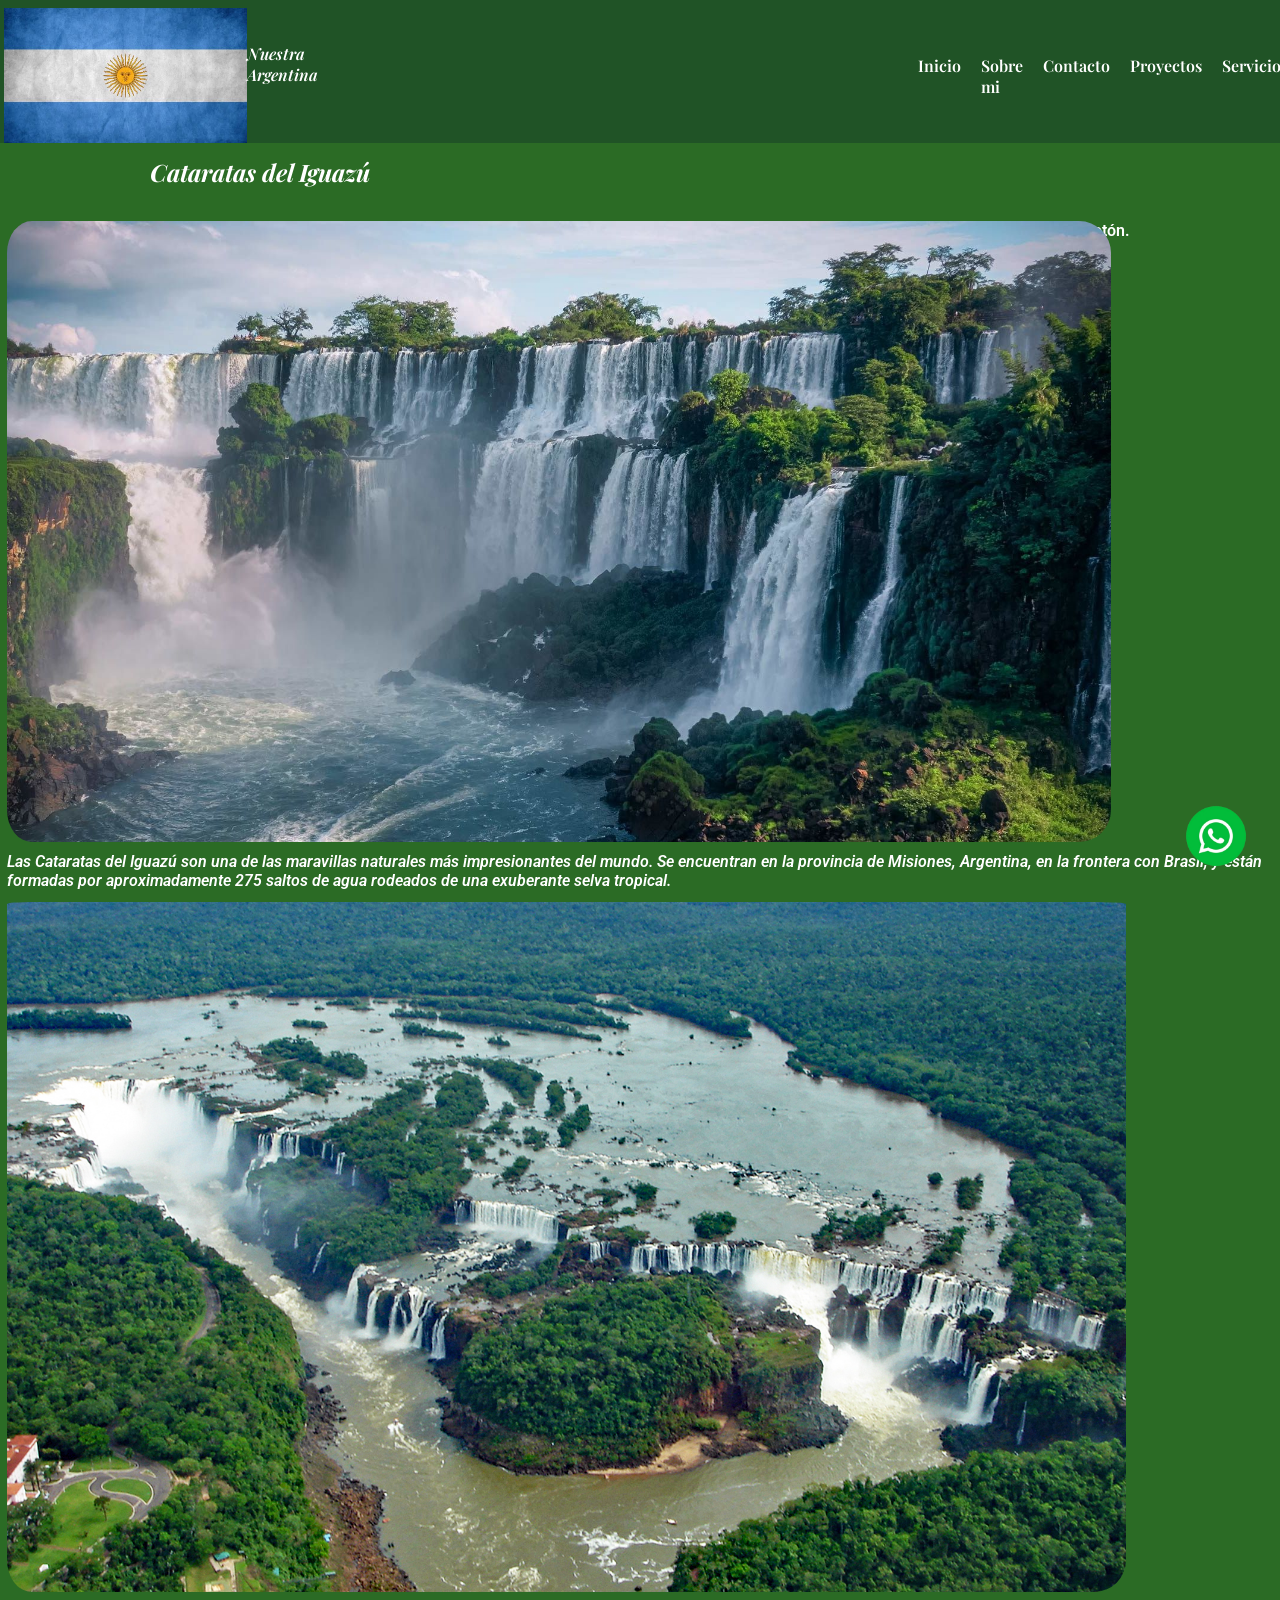
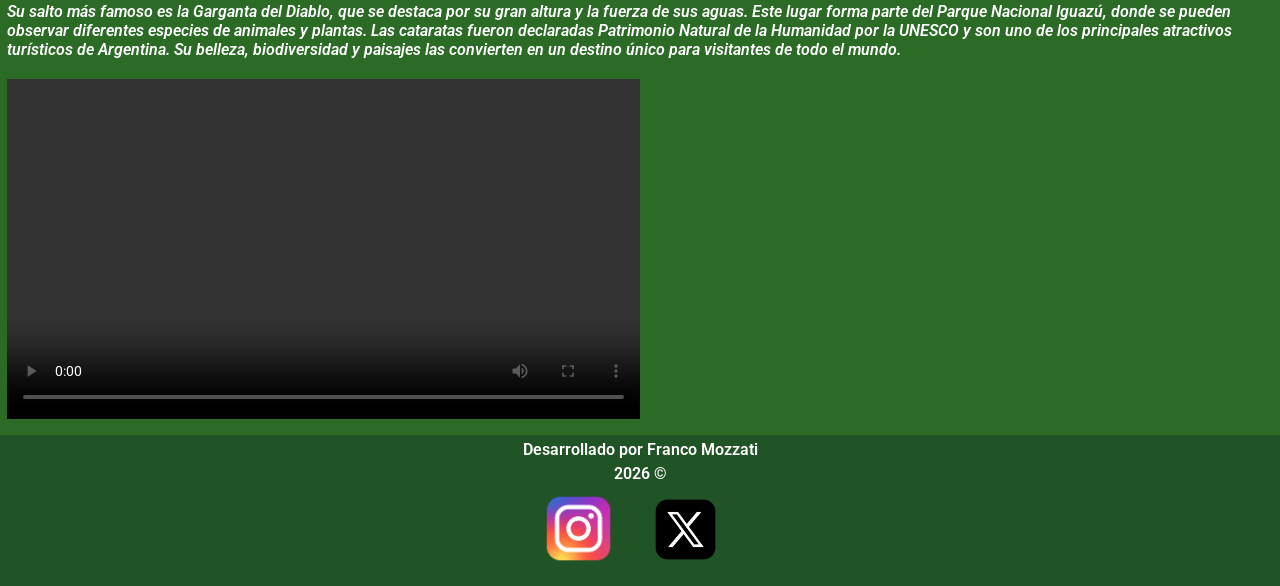
<file: DESARROLLO WEB/index.html>
<!DOCTYPE html>
<html lang="es">
<head>
    <meta charset="UTF-8">
    <meta name="viewport" content="width=, initial-scale=1.0">
    <title>Las Cataratas del Iguazú - Nuestra Argentina</title>
    <link rel="shortcut icon" href="assets/logos/argentina.avif" type="image/x-icon">
    <link rel="preconnect" href="https://fonts.googleapis.com">
    <link rel="preconnect" href="https://fonts.gstatic.com" crossorigin>
    <link href="https://fonts.googleapis.com/css2?family=Playfair+Display:ital,wght@0,400..900;1,400..900&family=Roboto:ital,wght@0,100..900;1,100..900&display=swap" rel="stylesheet">
    <link rel="stylesheet" href="styles/styles.css">
</head>
<body>
    <header>
        <img src="../DESARROLLO WEB/assets/logos/argentina.jpe" alt="Argentina" class="logo">
         <p class="argentina">Nuestra Argentina</p>
        <nav class="navbar">
            <ul>
                <li>
                    <a href="./index.html">Inicio</a>
                </li>
                <li>
                    <a href="./pages/sobre mi.html">Sobre mi</a>
                </li>
                <li>
                    <a href="./pages/contacto.html">Contacto</a>
                </li>
                <li>
                    <a href="./pages/proyectos.html">Proyectos</a>
                </li>
                <li>
                    <a href="./pages/servicios.html">Servicios</a>
                </li>
            </ul>
        </nav>
    </header>
    <!--Aca va a ir un fondo-->

    <main class="home">
        <section class="main">
            <h1>Cataratas del Iguazú</h1>
        </section>
        <section class="hero">
            <div class="hero-texto">
                <p>Si queres sacar un pasaje apretá este botón.</p>
                <a href="https://iguazuargentina.com/" class="hero-boton">Sacá tus pasajes acá</a>
            </div>
        </section>
    </main>
        
    <article>
        <figure>
            <img src="./assets/cataratas 2.webp" alt="" class="img1">
                <p class="texto1">Las Cataratas del Iguazú son una de las maravillas naturales más impresionantes del mundo. 
                    Se encuentran en la provincia de Misiones, Argentina, en la frontera con Brasil, y están formadas por aproximadamente 275 saltos de agua rodeados de una exuberante selva tropical.</p>
            <img src="./assets/cataratas 1.jpg" alt="" class="img2">
                <p class="texto2">Su salto más famoso es la Garganta del Diablo, que se destaca por su gran altura y la fuerza de sus aguas. Este lugar forma parte del Parque Nacional Iguazú, donde se pueden observar diferentes especies de animales y plantas.

                    Las cataratas fueron declaradas Patrimonio Natural de la Humanidad por la UNESCO y son uno de los principales atractivos turísticos de Argentina. Su belleza, biodiversidad y paisajes las convierten en un destino único para visitantes de todo el mundo.</p>
        </figure>
        <video width="640" height="360" controls class="video">
            <source src="../DESARROLLO WEB/assets/Cataratas del iguazu video.mp4" type="video/mp4">
        </video>
    </article>
    <footer class="footer">
        <div>
            <p>Desarrollado por Franco Mozzati</p>
            <p>2026 &copy;</p>  
        </div>
        <ul class="logosrs">
            <li>
                <a href="https://www.instagram.com/?hl=en" target="_blank">
                    <img src="../DESARROLLO WEB/assets/logos/instagram.png" alt="Instagram" class="rrr"> 
                </a>
            </li>
            <li>
                <a href="https://x.com/" target="_blank">
                    <img src="./assets/logos/x.webp" alt="X" class="x">
                </a>
            </li>
        </ul>
    </footer>

    <div class="wpp-flotante">
        <a  
            href="https://web.whatsapp.com/"
            target="_blank"
            rel="noopener"
            class="wpp-flotante"
            aria-label="Contactanos por Whatsapp"
            >
            <img src="./assets/logos/whatsapp.png" alt="">
        </a>
    </div>
</body>
</html>
</file>
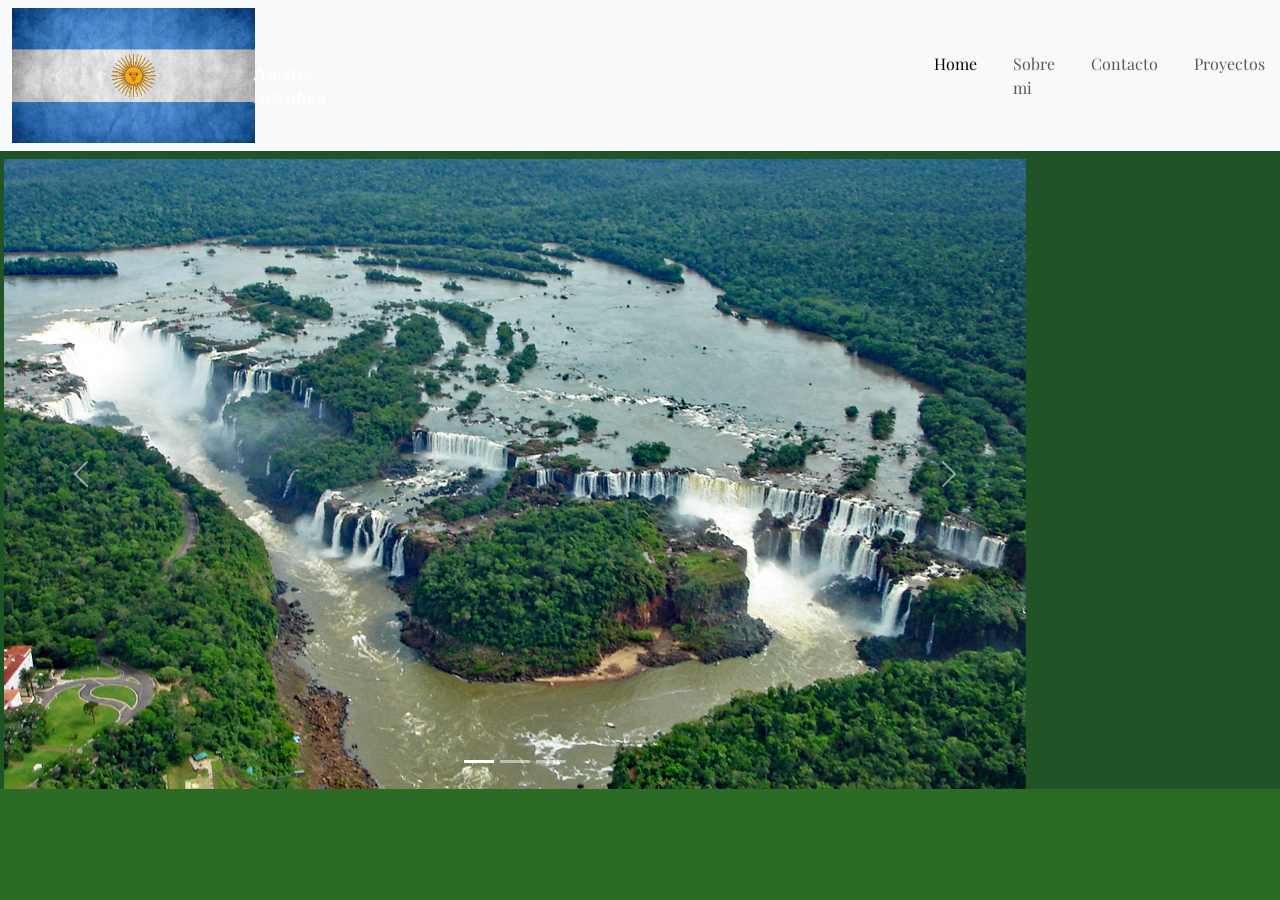
<file: DESARROLLO WEB/index b.html>
<!doctype html>
<html lang="en">
  <head>
    <meta charset="utf-8">
    <meta name="viewport" content="width=device-width, initial-scale=1">
    <title>Las Cataratas del Iguazú - Nuestra Argentina</title>
    <link rel="shortcut icon" href="assets/logos/argentina.avif" type="image/x-icon">
    <link href="https://cdn.jsdelivr.net/npm/bootstrap@5.3.9/dist/css/bootstrap.min.css" rel="stylesheet" integrity="sha384-yEPZ7jP9S0QKiUQ0m3jjsO4ProIW7wvR9gXkI7JOGa2XVsw53Yke2bsdkBbjmmiX" crossorigin="anonymous">
    <link rel="stylesheet" href="styles/styles.css">
    </head>
    <body>
    <nav class="navbar navbar-expand-lg bg-body-tertiary">
        <div class="container-fluid">
            <img src="../DESARROLLO WEB/assets/logos/argentina.jpe" alt="Argentina" class="logo">
            <p class="argentina">Nuestra Argentina</p>
            <button class="navbar-toggler" type="button" data-bs-toggle="collapse" data-bs-target="#navbarNav" aria-controls="navbarNav" aria-expanded="false" aria-label="Toggle navigation">
            <span class="navbar-toggler-icon"></span>
            </button>
            <div class="collapse navbar-collapse" id="navbarNav">
            <ul class="navbar-nav">
                <li class="nav-item">
                <a class="nav-link active" aria-current="page" href="#">Home</a>
                </li>
                <li class="nav-item">
                <a class="nav-link" href="./pages/sobre mi.html">Sobre mi</a>
                </li>
                <li class="nav-item">
                <a class="nav-link" href="./pages/contacto.html">Contacto</a>
                </li>
                <li class="nav-item">
                <a class="nav-link" href="./pages/proyectos.html">Proyectos</a>
                </li>
                <li class="nav-item">
                <a class="nav-link" href="./pages/servicios.html">Servicios></a>
                </li>
            </ul>
            </div>
        </div>
    </nav>
    <header>
        <div id="carouselExampleIndicators" class="carousel slide">
            <div class="carousel-indicators">
                <button type="button" data-bs-target="#carouselExampleIndicators" data-bs-slide-to="0" class="active" aria-current="true" aria-label="Slide 1"></button>
                <button type="button" data-bs-target="#carouselExampleIndicators" data-bs-slide-to="1" aria-label="Slide 2"></button>
                <button type="button" data-bs-target="#carouselExampleIndicators" data-bs-slide-to="2" aria-label="Slide 3"></button>
            </div>
            <div class="carousel-inner">
                <div class="carousel-item active">
                <img src="./assets/cataratas 1.jpg" class="d-block w-100" alt="...">
                </div>
                <div class="carousel-item">
                <img src="./assets/campo de piedra.jpe" class="d-block w-100" alt="...">
                </div>
                <div class="carousel-item">
                <img src="./assets/arroyo turquesa.webp" class="d-block w-100" alt="...">
                </div>
            </div>
            <button class="carousel-control-prev" type="button" data-bs-target="#carouselExampleIndicators" data-bs-slide="prev">
                <span class="carousel-control-prev-icon" aria-hidden="true"></span>
                <span class="visually-hidden">Previous</span>
            </button>
            <button class="carousel-control-next" type="button" data-bs-target="#carouselExampleIndicators" data-bs-slide="next">
                <span class="carousel-control-next-icon" aria-hidden="true"></span>
                <span class="visually-hidden">Next</span>
            </button>
            </div>
    </header>

    <script src="https://cdn.jsdelivr.net/npm/bootstrap@5.3.9/dist/js/bootstrap.bundle.min.js" integrity="sha384-WyOxWvTyr1QaMPfiPJSv76iReVthorl5uWlFtZPyK0IEB0hGzo9y5Bp9mYanr8Bu" crossorigin="anonymous"></script>
  </body>
</html>
</file>
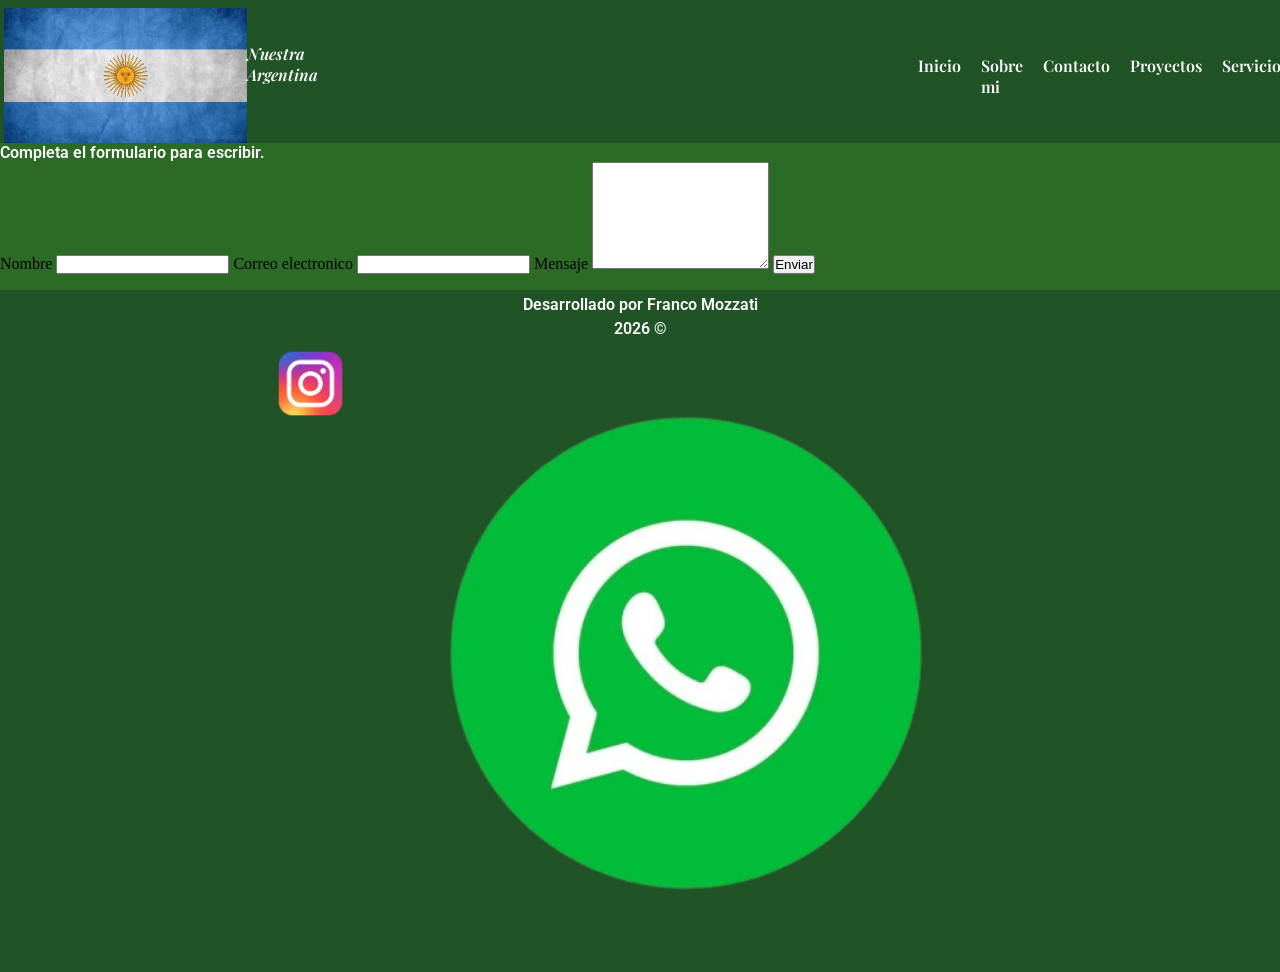
<file: DESARROLLO WEB/pages/contacto.html>
<!DOCTYPE html>
<html lang="en">
<head>
    <meta charset="UTF-8">
    <meta name="viewport" content="width=, initial-scale=1.0">
    <title>Contacto - Nuestra Argentina</title>
    <link rel="shortcut icon" href="../assets/logos/logo argentina.avif" type="image/x-icon">
    <link rel="stylesheet" href="../styles/styles.css">
</head>
<body>
    <header>
        <img src="../assets/logos/argentina.jpe" alt="Argentina" class="logo">
        <p class="argentina">Nuestra Argentina</p>
        <nav class="navbar">
            <ul>
                <li>
                    <a href="../index.html">Inicio</a>
                </li>
                <li>
                    <a href="../pages/sobre mi.html">Sobre mi</a>
                </li>
                <li>
                    <a href="../pages/contacto.html">Contacto</a>
                </li>
                <li>
                    <a href="../pages/proyectos.html">Proyectos</a>
                </li>
                <li>
                    <a href="../pages/servicios.html">Servicios</a>
                </li>
            </ul>
        </nav>
    </header>
    <main>
        <section>
        <p>Completa el formulario para escribir.<p>
        <form action="#" method="get">
                <label for="nombre">Nombre</label>
                <input
                    id="nombre"
                    name="nombre"
                    required
                 >
                    
                 <label for="email">Correo electronico</label>
                 <input
                     type="email"
                     id="email"
                     name="email"
                     required
                >

                <label for="mensaje">Mensaje</label>
                <textarea 
                    id="mensaje"
                    name="mensaje"
                    rows="7" 
                >
                </textarea>
            <button type="submit">
                Enviar
            </button>
        </form>
    </section>
    </main>
        <footer class="footer">
        <div>
            <p>Desarrollado por Franco Mozzati</p>
            <p>2026 &copy;</p>  
        </div>
        <ul class="logosrs">
            <li>
                <a href="https://www.instagram.com/?hl=en" target="_blank">
                    <img src="../assets/logos/instagram.png" alt="Instagram" class="rrr"> 
                </a>
            </li>
            <li>
                <a href="https://web.whatsapp.com/" target="_blank">
                    <img src="../assets/logos/whatsapp.png" alt="Whatsapp" class="rrss">
                </a>
            </li>
        </ul>
    </footer>
  </body>
</html>
</file>
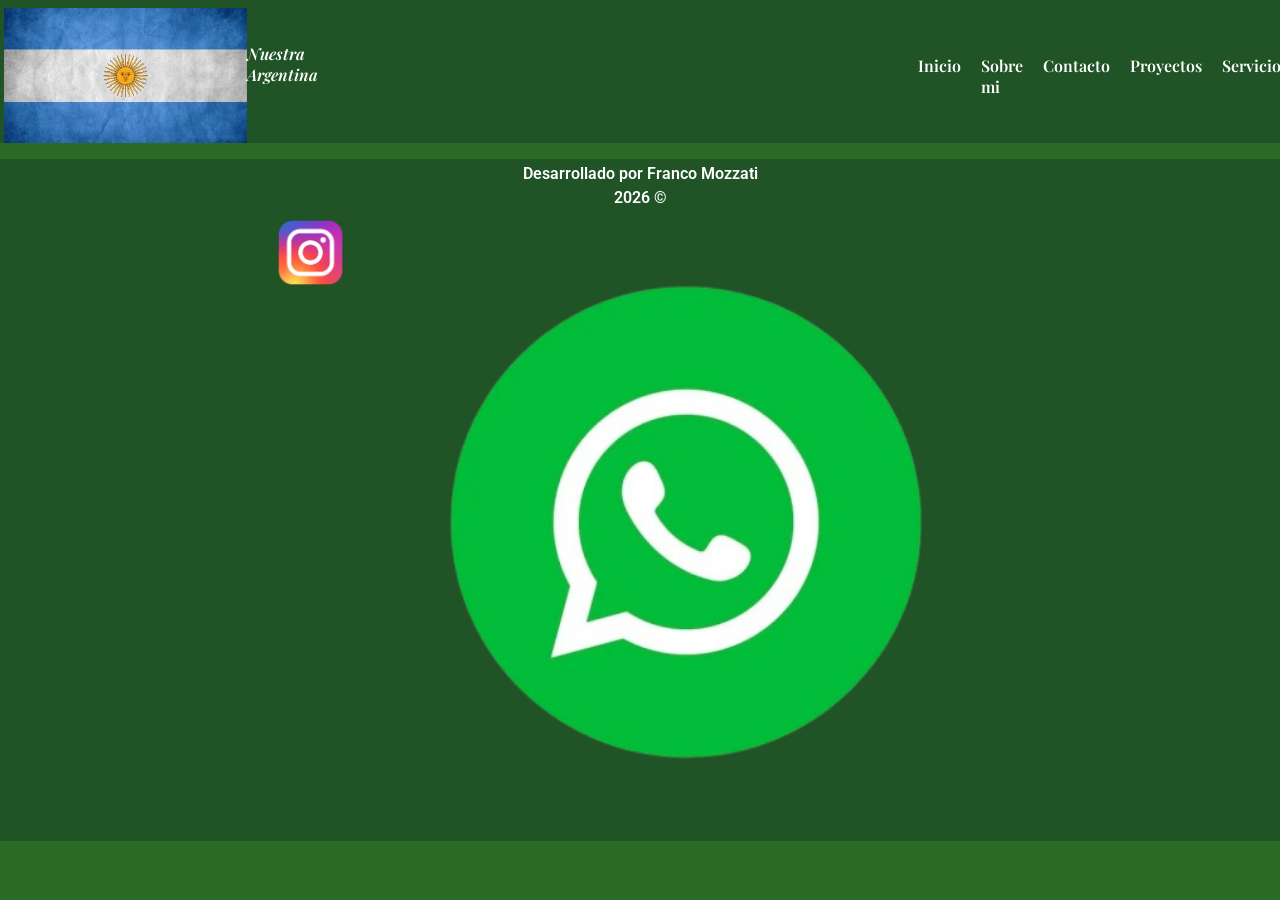
<file: DESARROLLO WEB/pages/proyectos.html>
<!DOCTYPE html>
<html lang="en">
<head>
    <meta charset="UTF-8">
    <meta name="viewport" content="width=, initial-scale=1.0">
    <title>Proyectos - Nuestra Argentina</title>
    <link rel="shortcut icon" href="../assets/logos/logo argentina.avif" type="image/x-icon">
    <link rel="stylesheet" href="../styles/styles.css">
</head>
<body>
    <header>
        <img src="../assets/logos/argentina.jpe" alt="Argentina" class="logo">
        <p class="argentina">Nuestra Argentina</p>
        <nav class="navbar">
            <ul>
                <li>
                    <a href="../index.html">Inicio</a>
                </li>
                <li>
                    <a href="../pages/sobre mi.html">Sobre mi</a>
                </li>
                <li>
                    <a href="../pages/contacto.html">Contacto</a>
                </li>
                <li>
                    <a href="../pages/proyectos.html">Proyectos</a>
                </li>
                <li>
                    <a href="../pages/servicios.html">Servicios</a>
                </li>

            </ul>
        </nav>
    </header>

    <footer class="footer">
        <div>
            <p>Desarrollado por Franco Mozzati</p>
            <p>2026 &copy;</p>  
        </div>
        <ul class="logosrs">
            <li>
                <a href="https://www.instagram.com/?hl=en" target="_blank">
                    <img src="../assets/logos/instagram.png" alt="Instagram" class="rrr"> 
                </a>
            </li>
            <li>
                <a href="https://web.whatsapp.com/" target="_blank">
                    <img src="../assets/logos/whatsapp.png" alt="Whatsapp" class="rrss">
                </a>
            </li>
        </ul>
    </footer>
  </body>
</html>
</file>
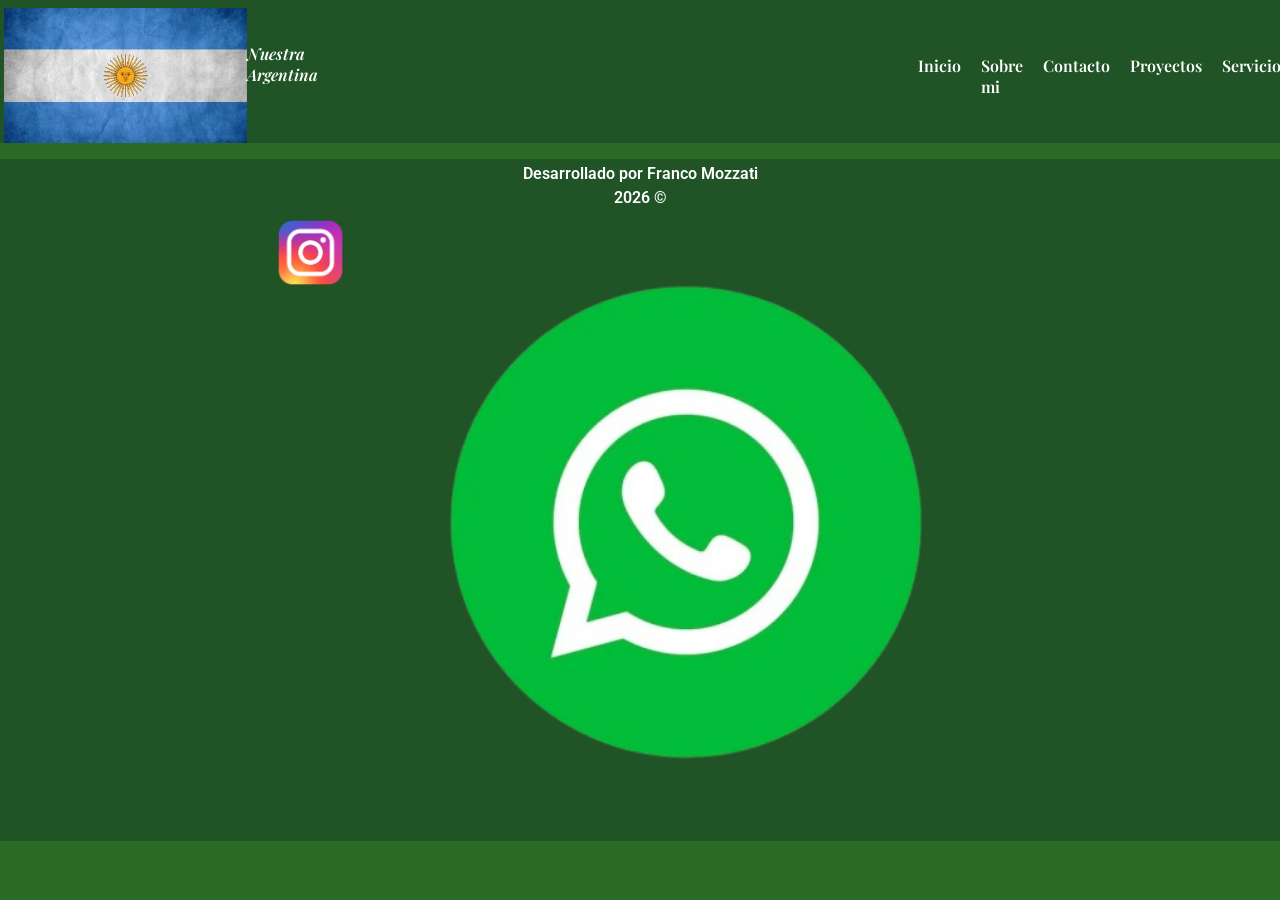
<file: DESARROLLO WEB/pages/servicios.html>
<!DOCTYPE html>
<html lang="en">
<head>
    <meta charset="UTF-8">
    <meta name="viewport" content="width=, initial-scale=1.0">
    <title>Servicios - Nuestra Argentina</title>
    <link rel="shortcut icon" href="../assets/logos/logo argentina.avif" type="image/x-icon">
    <link rel="stylesheet" href="../styles/styles.css">
</head>
<body>
    <header>
        <img src="../assets/logos/argentina.jpe" alt="Argentina" class="logo">
        <p class="argentina">Nuestra Argentina</p>
        <nav class="navbar">
            <ul>
                <li>
                    <a href="../index.html">Inicio</a>
                </li>
                <li>
                    <a href="../pages/sobre mi.html">Sobre mi</a>
                </li>
                <li>
                    <a href="../pages/contacto.html">Contacto</a>
                </li>
                <li>
                    <a href="../pages/proyectos.html">Proyectos</a>
                </li>
                <li>
                    <a href="../pages/servicios.html">Servicios</a>
                </li>

            </ul>
        </nav>
    </header>

    <footer class="footer">
        <div>
            <p>Desarrollado por Franco Mozzati</p>
            <p>2026 &copy;</p>  
        </div>
        <ul class="logosrs">
            <li>
                <a href="https://www.instagram.com/?hl=en" target="_blank">
                    <img src="../assets/logos/instagram.png" alt="Instagram" class="rrr"> 
                </a>
            </li>
            <li>
                <a href="https://web.whatsapp.com/" target="_blank">
                    <img src="../assets/logos/whatsapp.png" alt="Whatsapp" class="rrss">
                </a>
            </li>
        </ul>
    </footer>
  </body>
</html>
</file>
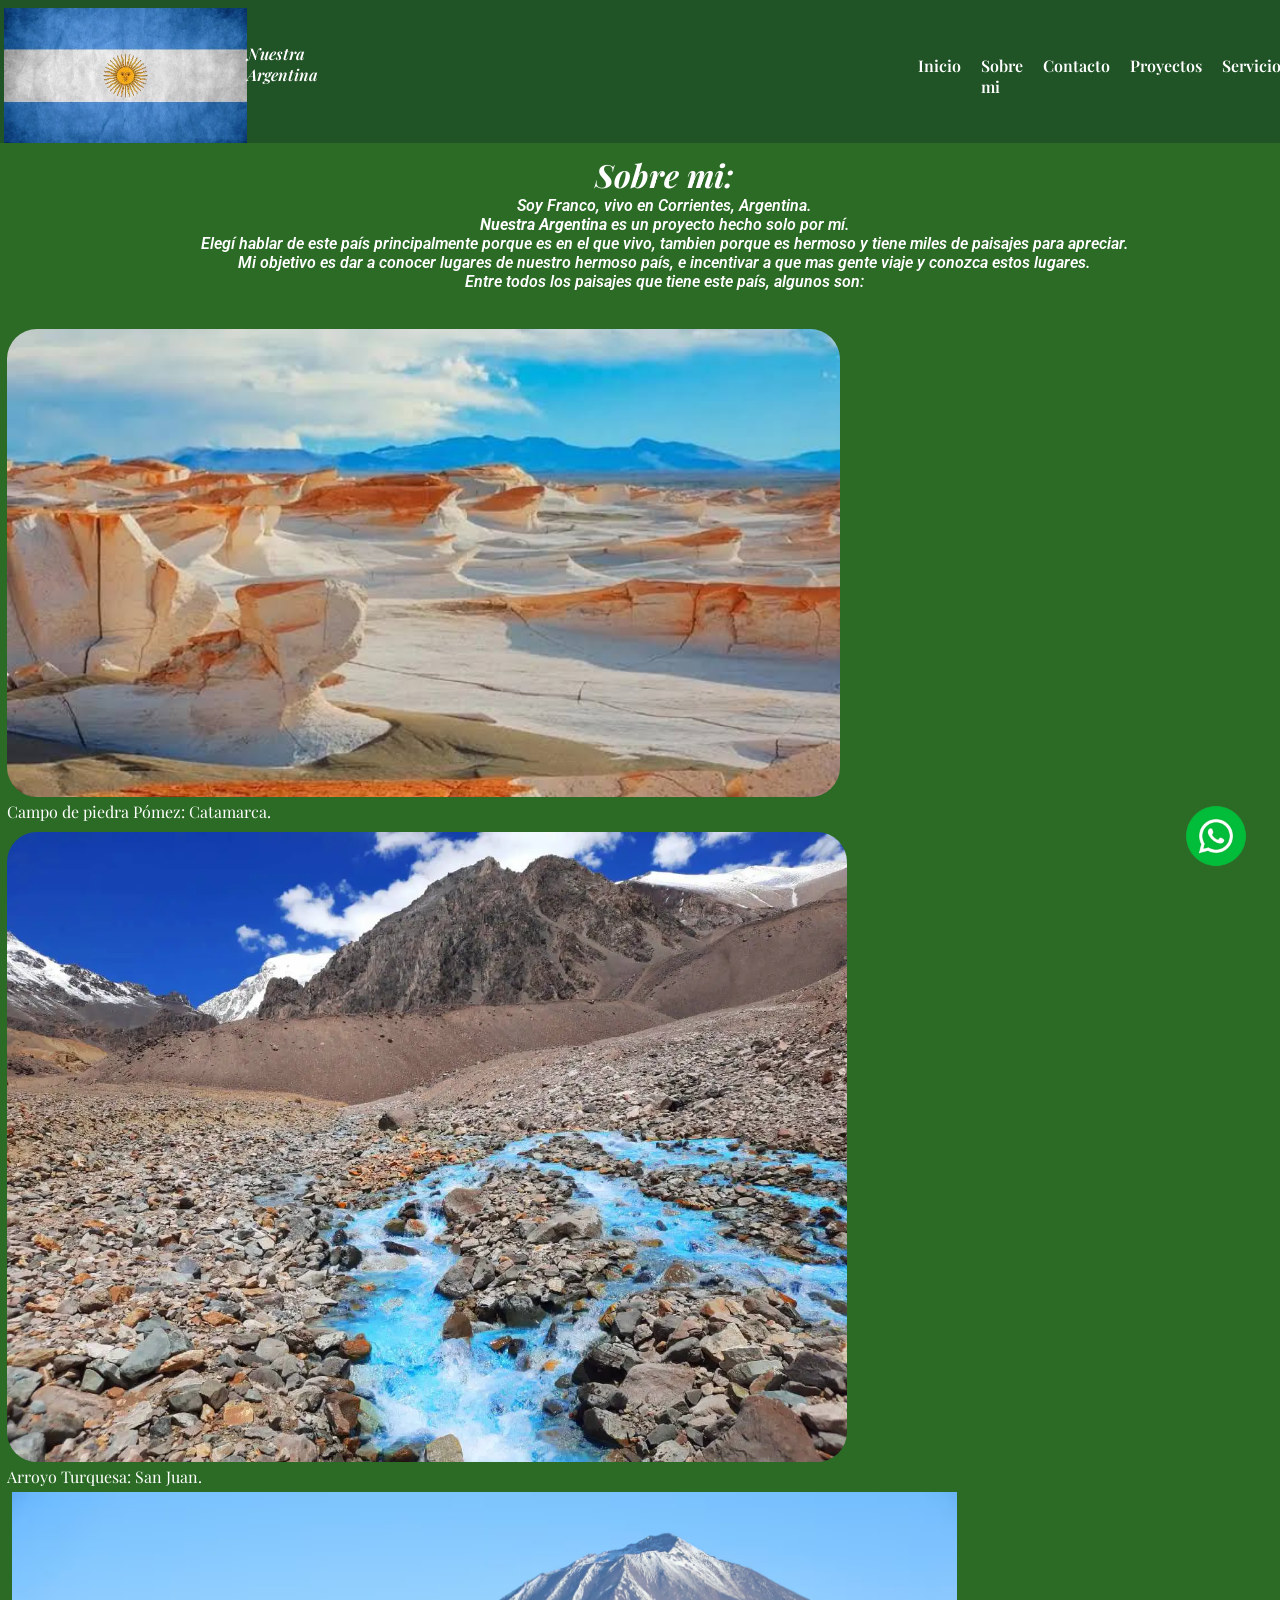
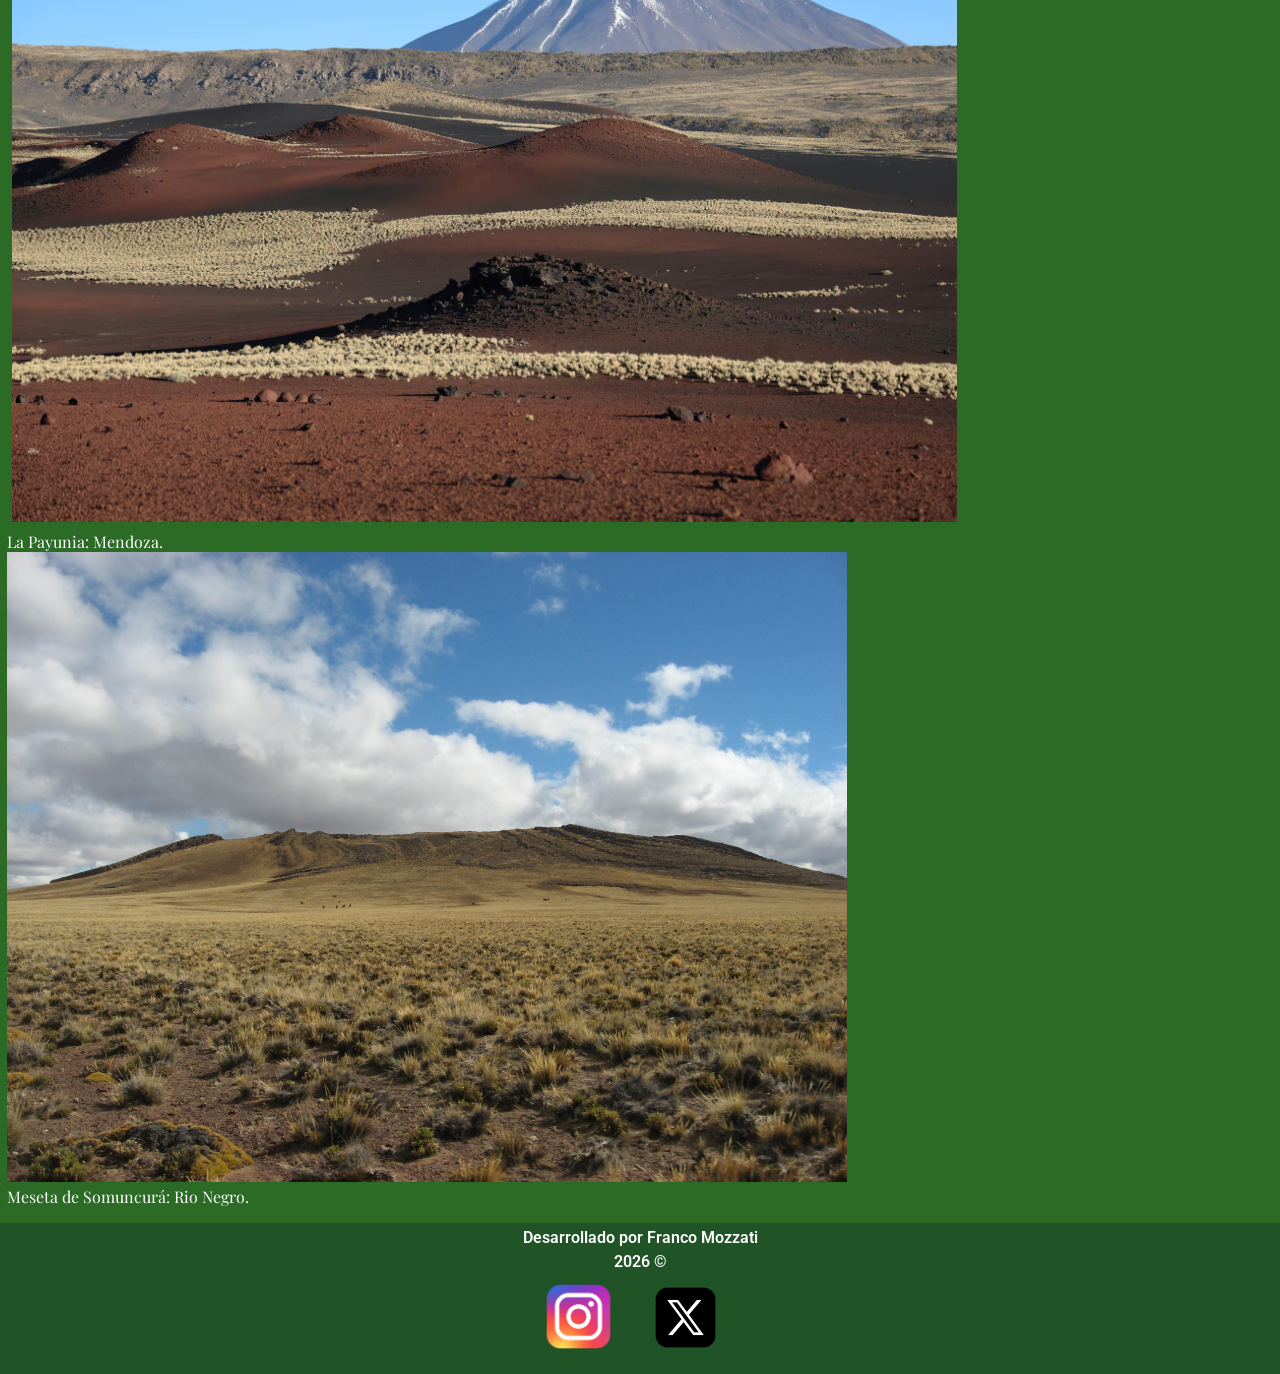
<file: DESARROLLO WEB/pages/sobre mi.html>
<!DOCTYPE html>
<html lang="en">
<head>
    <meta charset="UTF-8">
    <meta name="viewport" content="width=device-width, initial-scale=1.0">
    <title>Sobre mi - Nuestra Argentina</title>
    <link rel="shortcut icon" href="../assets/logos/logo argentina.avif" type="image/x-icon">
    <link rel="stylesheet" href="../styles/styles.css">
</head>
<body>
    <header>
        <img src="../assets/logos/argentina.jpe" alt="Argentina" class="logo">
        <p class="argentina">Nuestra Argentina</p>
        <nav class="navbar">
            <ul>
                <li>
                    <a href="../index.html">Inicio</a>
                </li>
                <li>
                    <a href="../pages/sobre mi.html">Sobre mi</a>
                </li>
                <li>
                    <a href="../pages/contacto.html">Contacto</a>
                </li>
                <li>
                    <a href="../pages/proyectos.html">Proyectos</a>
                </li>
                <li>
                    <a href="../pages/servicios.html">Servicios</a>
                </li>
            </ul>
        </nav>
    </header>
    
    <main class="grid-text">
        <h1>Sobre mi:</h1>
        <p>Soy Franco, vivo en Corrientes, Argentina.</p>
        <p><b>Nuestra Argentina</b> es un proyecto hecho solo por mí.</p>
        <p>Elegí hablar de este país principalmente porque es en el que vivo, tambien porque es hermoso
        y tiene miles de paisajes para apreciar.</p>
        <p>Mi objetivo es dar a conocer lugares de nuestro hermoso país, e incentivar a que mas gente 
        viaje y conozca estos lugares.</p>
        <p>Entre todos los paisajes que tiene este país, algunos son:</p>
    </main>

    <article class="img-lugares">
        <figure>
            <img src="../assets/campo de piedra.jpe" alt="" class="campo-piedra">
            <figcaption>Campo de piedra Pómez: Catamarca.</figcaption>
            <img src="../assets/arroyo turquesa.webp" alt="" class="arroyo-turquesa">
            <figcaption>Arroyo Turquesa: San Juan.</figcaption>
            <img src="../assets/la payunia.avif" alt="" class="payunia">
            <figcaption>La Payunia: Mendoza.</figcaption>
            <img src="../assets/Meseta_de_Somuncurá.jpe" alt="" class="meseta">
            <figcaption>Meseta de Somuncurá: Rio Negro.</figcaption>
        </figure>
    </article>

    <footer class="footer">
        <div>
            <p>Desarrollado por Franco Mozzati</p>
            <p>2026 &copy;</p>  
        </div>
        <ul class="logosrs">
            <li>
                <a href="https://www.instagram.com/?hl=en" target="_blank">
                    <img src="../assets/logos/instagram.png" alt="Instagram" class="rrr"> 
                </a>
            </li>
            <li>
                <a href="https://x.com/" target="_blank">
                    <img src="../assets/logos/x.webp" alt="X" class="x">
                </a>
            </li>
        </ul>
    </footer>
    <div class="wpp-flotante">
        <a
            href="https://web.whatsapp.com/"
            target="_blank"
            rel="noopener"
            class="wpp-flotante"
            aria-label="Contactanos por Whatsapp"
            >
            <img src="../assets/logos/whatsapp.png" alt="">
        </a>
    </div>
  </body>
</html>
</file>
<file: DESARROLLO WEB/styles/styles.css>
@import url('https://fonts.googleapis.com/css2?family=Playfair+Display:ital,wght@0,400..900;1,400..900&family=Roboto:ital,wght@0,100..900;1,100..900&display=swap');
/*
Titulo: #8B5CF6
Texto: #F5F5F5
Background (fondo): #0B0B0F
Contraste: #00F5FF
*/

*{
    margin: 0;
    padding: 0;
    box-sizing: border-box;
    }

:root{
    --headings: #030303;
    --text: #ffffff;
    --accent: #fdfdfd;
    --bg-ppal: #2b6b25;
    --bg-sec: #29d1da;
}
/*RESET*/
body{
    background-color: var(--bg-ppal);
}

h1, h2, h3, h4, h5, h6{
    font-family: "Playfair display", sans-serif;
    color: var(--text);
}

p{
    font-family: Roboto, sans-serif;
    font-weight: 600;
    color: var(--text);
}

figcaption{
    font-family: "Playfair display", sans-serif;
    color: #ffffff;
}

.logo{
    height: 15vh;
    width: auto;
}

.rrr{
    height: 11vh;
    width: auto;
    padding-bottom: 8px;
}

.x{
    height: 11vh;
    width: auto;
    padding-bottom: 6px;
}

.wpp-flotante{
    position: fixed;
    bottom: 24px;
    right: 24px;
}

.wpp-flotante img{
    display: block;
    height: 80px;
    width: auto;
}

img{
    height: 70vh;
    width: auto;
}

ul{
    list-style: none;
}

a{
    text-decoration: none;
    color: var(--text);
    font-weight: 600;
}

header{
    background-color: #205326;
    padding-left: 4px;
    padding-top: 8px;
    display:flex;
    justify-content: space-between;
    flex-direction: row;
}

.navbar{
    display:flex;
    align-items: center;
    padding-right: 10px;
    color: #ffffff;
    font-family: "Playfair display", sans-serif;
}

.navbar ul{
    display: flex;
    flex-direction: row;
    gap: 20px;
}

.main{
    display: flex;
    padding-left: 150px;
    padding-top: 13px;
    height: 6px;
    font-style: oblique;
    color: #ffffff;
}

.img1{
    display: flex;
    padding-left:7px;
    height: 69vh;
    flex-wrap: wrap;
    border-radius: 2rem;
}

.img2{
    display: flex;
    padding-left: 7px;
    padding-top: 30px;
    height: 80vh;
    flex-wrap: wrap;
    border-radius: 2rem;
}

.video{
    display: flex;
    padding-top: 20px;
    padding-left: 7px;
}

.logosrs{
    display: flex;
    padding-left: 10px;
    padding-right: 5px;
    justify-content: end;
    gap: 5px;
}

.texto1{
    font-style: oblique;
    padding-left: 7px;
    padding-top: 10px;
    height: 30px;
}

.texto2{
    font-style: oblique;
    padding-left: 7px;
    padding-top: 10px;
}

.argentina{
    font-style: italic;
    padding-top: 35px;
    padding-right: 600px;
    font-family: "Playfair display", sans-serif;
}

.hero{
    display: flex;
    justify-content: right;
    padding-right: 150px;
    padding-top: 65px;
    height: 5px;
}

.hero-boton{
    display: inline-block;
    padding-top: 13px;
    padding-inline: 10px;
    padding-bottom: 10px;
    background-color: #463819;
    border-radius: 6px;
    margin-top: 1rem;
    margin-left: 5rem;
    padding-left: 21;
    color: #ffffff;
    font-family: "Playfair display", sans-serif;
}

.footer{
    background-color: #205326;
    display: flex;
    flex-direction: column;
    margin-top: 1rem;
}

.footer ul{
    display: flex;
    justify-content: center;
    gap: 15px;
    padding-right: 25px;
}

.footer div{
    display: flex;
    flex-direction: column;
    align-items: center;
}

.footer div p{
    color: #ffffff;
    padding-top: 5px;
}

.grid-text{
    text-align: center;
    padding-left: 3rem;
    padding-top: 10px;
    font-style: oblique;
    height: 10px;
    color: #ffffff;
}

.sobre-mi h1{
    font-family: "Playfair display", sans-serif;
    padding-left: 230px;
}

.sobre-mi p{
    padding-top: 5px;
}

.img-lugares{
    display: flex;
    justify-content: left;
    padding-top: 11rem;
    padding-left: 7px;
}

.campo-piedra{
    height: 52vh;
    width: auto;
    border-radius: 30px;
}

.arroyo-turquesa{
    margin-top: 10px;
    border-radius: 30px;
}

.payunia{
    margin: 5px;
}

/* MEDIA QUERIES*/

/*TABLET*/
@media (min-width: 568px) and (max-width: 991px){
    /*MEDIDA GENERICA TABLET*/
}

/*MOBILE*/
@media (min-width: 300px) and (max-width: 567px){
    /*SOBRE NOSOTROS*/
    header{
        flex-direction: column;
        align-items: center;
    }

    .grid-text{
        display: flex;
        flex-direction: column;
        align-items: center;
        text-align: center;
        padding: 1.5rem 1rem 3rem;
    }

    .img-lugares{
        display: flex;
        justify-content: center;
        padding-left: 0.1rem;
    }

    .img-lugares img{
        width: 75vh;
        height: auto;
    }

    .grid-text p{
        padding: 0 25px;
    }
}
</file>
